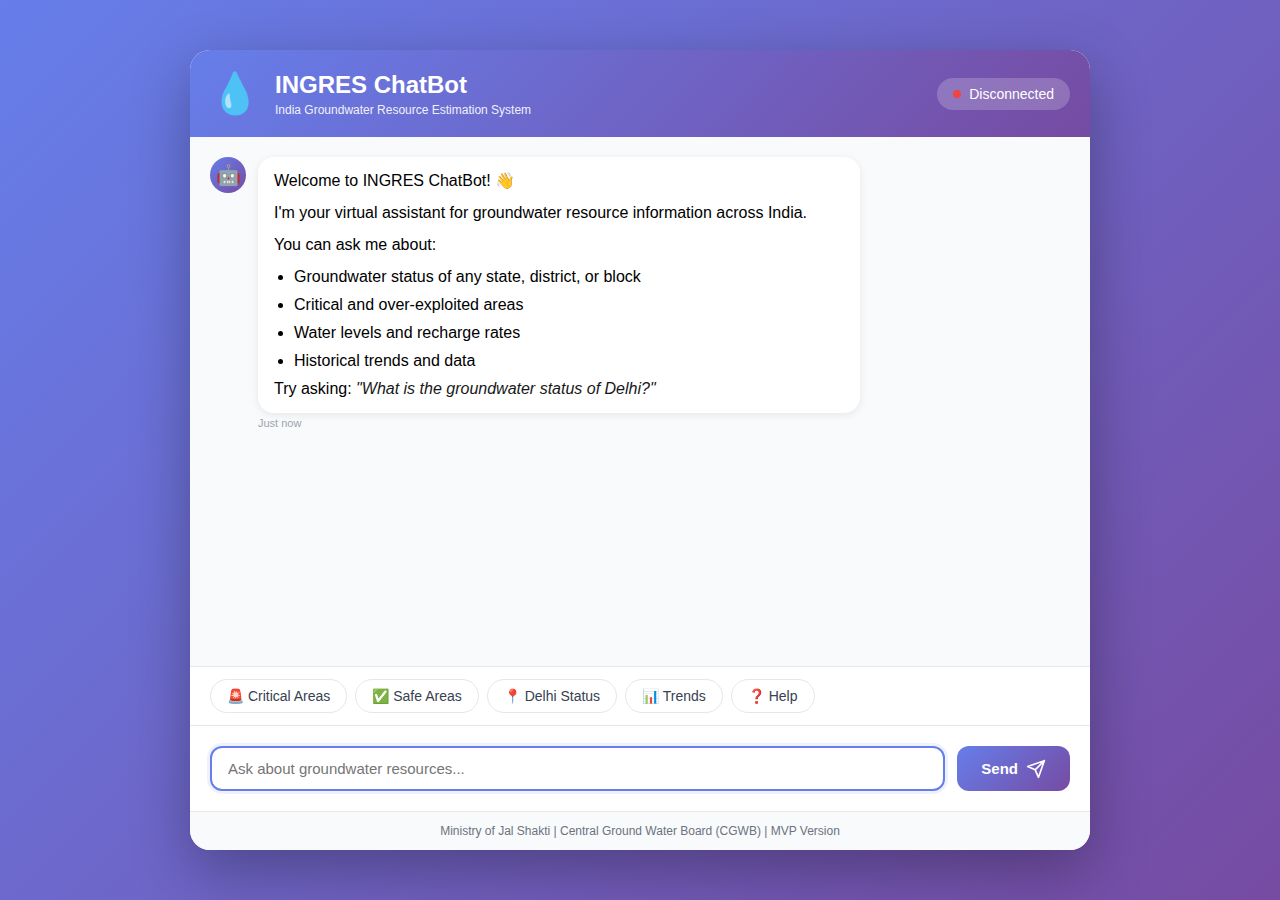
<file: frontend/index.html>
<!DOCTYPE html>
<html lang="en">
<head>
    <meta charset="UTF-8">
    <meta name="viewport" content="width=device-width, initial-scale=1.0">
    <title>INGRES ChatBot - Groundwater Resource Assistant</title>
    <link rel="stylesheet" href="styles.css">
</head>
<body>
    <div class="container">
        <!-- Header -->
        <header class="header">
            <div class="logo">
                <span class="logo-icon">💧</span>
                <div>
                    <h1>INGRES ChatBot</h1>
                    <p>India Groundwater Resource Estimation System</p>
                </div>
            </div>
            <div class="header-info">
                <span class="status-indicator" id="connectionStatus">
                    <span class="status-dot"></span>
                    <span>Connected</span>
                </span>
            </div>
        </header>

        <!-- Main Chat Area -->
        <div class="chat-container">
            <!-- Chat Messages -->
            <div class="chat-messages" id="chatMessages">
                <!-- Welcome Message -->
                <div class="message bot-message">
                    <div class="message-avatar">🤖</div>
                    <div class="message-content">
                        <div class="message-bubble">
                            <p>Welcome to INGRES ChatBot! 👋</p>
                            <p>I'm your virtual assistant for groundwater resource information across India.</p>
                            <p>You can ask me about:</p>
                            <ul>
                                <li>Groundwater status of any state, district, or block</li>
                                <li>Critical and over-exploited areas</li>
                                <li>Water levels and recharge rates</li>
                                <li>Historical trends and data</li>
                            </ul>
                            <p>Try asking: <em>"What is the groundwater status of Delhi?"</em></p>
                        </div>
                        <span class="message-time">Just now</span>
                    </div>
                </div>
            </div>

            <!-- Quick Actions -->
            <div class="quick-actions">
                <button class="quick-btn" onclick="sendQuickQuery('Show me critical areas')">
                    🚨 Critical Areas
                </button>
                <button class="quick-btn" onclick="sendQuickQuery('Which areas are safe?')">
                    ✅ Safe Areas
                </button>
                <button class="quick-btn" onclick="sendQuickQuery('Show groundwater status of Delhi')">
                    📍 Delhi Status
                </button>
                <button class="quick-btn" onclick="sendQuickQuery('What is the water level trend?')">
                    📊 Trends
                </button>
                <button class="quick-btn" onclick="sendQuickQuery('Help')">
                    ❓ Help
                </button>
            </div>

            <!-- Input Area -->
            <div class="input-container">
                <input 
                    type="text" 
                    id="messageInput" 
                    class="message-input" 
                    placeholder="Ask about groundwater resources..."
                    onkeypress="handleKeyPress(event)"
                >
                <button class="send-button" onclick="sendMessage()">
                    <span>Send</span>
                    <svg width="20" height="20" viewBox="0 0 24 24" fill="none" stroke="currentColor">
                        <path d="M22 2L11 13M22 2L15 22L11 13L2 9L22 2Z" stroke-width="2" stroke-linecap="round" stroke-linejoin="round"/>
                    </svg>
                </button>
            </div>
        </div>

        <!-- Footer -->
        <footer class="footer">
            <p>Ministry of Jal Shakti | Central Ground Water Board (CGWB) | MVP Version</p>
        </footer>
    </div>

    <script src="script.js"></script>
</body>
</html>
</file>
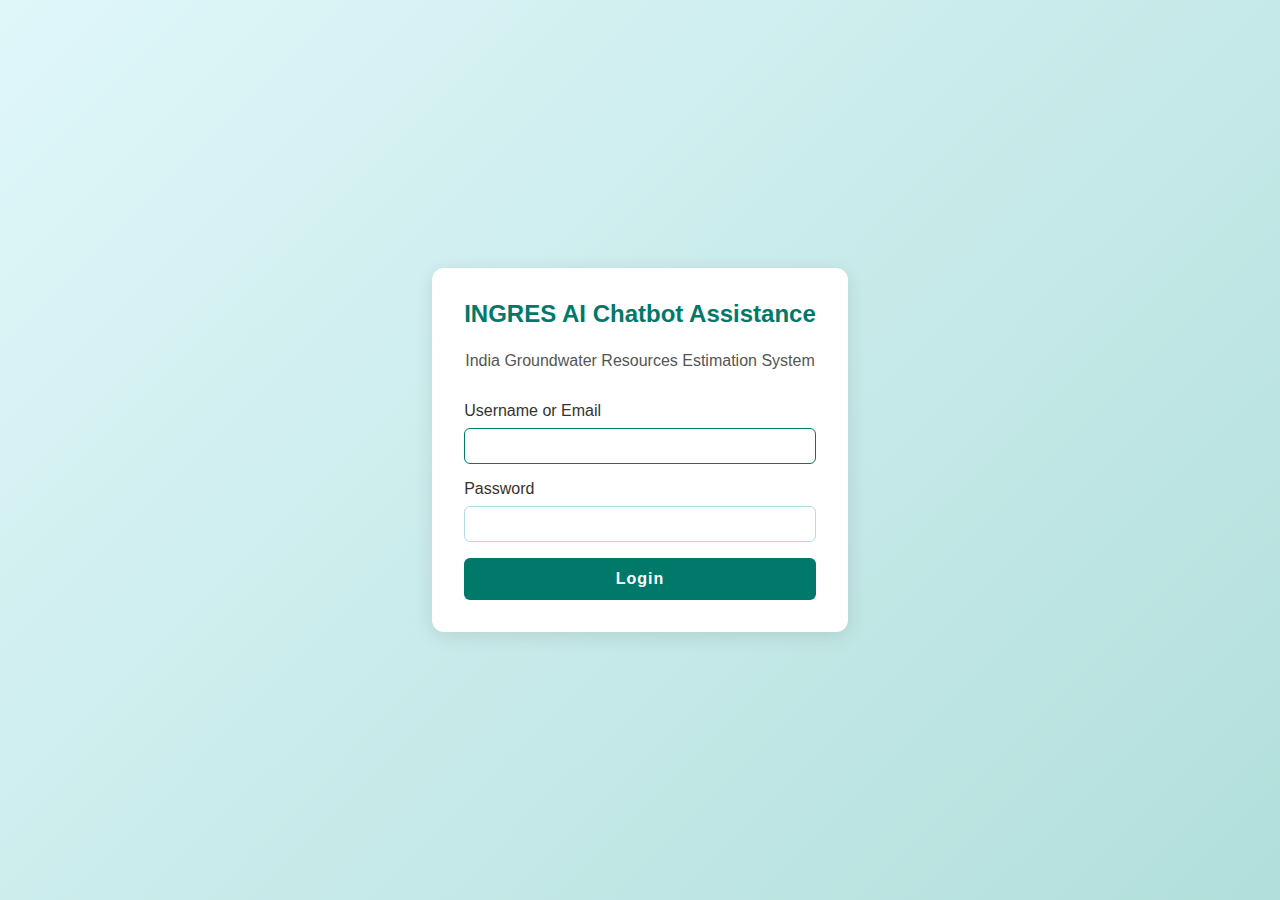
<file: Katyayani.T/Login.html>
<!DOCTYPE html>
<html lang="en">
<head>
    <meta charset="UTF-8">
    <meta name="viewport" content="width=device-width, initial-scale=1.0">
    <title>INGRES Login</title>
    <style>
        * {
            margin: 0;
            padding: 0;
            box-sizing: border-box;
        }

        body {
            font-family: -apple-system, BlinkMacSystemFont, 'Segoe UI', 'Roboto', 'Oxygen', 'Ubuntu', 'Cantarell', 'Fira Sans', 'Droid Sans', 'Helvetica Neue', sans-serif;
            -webkit-font-smoothing: antialiased;
            -moz-osx-font-smoothing: grayscale;
        }

        .container {
            min-height: 100vh;
            display: flex;
            align-items: center;
            justify-content: center;
            background: linear-gradient(135deg, #e0f7fa 0%, #b2dfdb 100%);
        }

        .form-container {
            background: #fff;
            padding: 2rem;
            border-radius: 12px;
            box-shadow: 0 4px 20px rgba(0,0,0,0.1);
            min-width: 320px;
        }

        .title {
            color: #00796b;
            text-align: center;
            margin-bottom: 1.5rem;
            font-size: 1.5rem;
            font-weight: bold;
        }

        .subtitle {
            color: #555;
            text-align: center;
            margin-bottom: 2rem;
        }

        .form-group {
            margin-bottom: 1rem;
        }

        .form-label {
            display: block;
            margin-bottom: 0.5rem;
            color: #333;
        }

        .form-input {
            width: 100%;
            padding: 0.5rem;
            border-radius: 6px;
            border: 1px solid #b2dfdb;
            font-size: 1rem;
            outline: none;
        }

        .form-input:focus {
            border-color: #00796b;
        }

        .error-message {
            color: #d32f2f;
            margin-bottom: 1rem;
            font-size: 0.95rem;
            display: none;
        }

        .error-message.show {
            display: block;
        }

        .submit-button {
            width: 100%;
            padding: 0.75rem;
            background: #00796b;
            color: #fff;
            border: none;
            border-radius: 6px;
            font-weight: bold;
            letter-spacing: 1px;
            cursor: pointer;
            font-size: 1rem;
        }

        .submit-button:hover {
            background: #00695c;
        }

        .submit-button:active {
            background: #004d40;
        }
    </style>
</head>
<body>
    <div class="container">
        <form class="form-container" id="loginForm">
            <h2 class="title">INGRES AI Chatbot Assistance</h2>
            <p class="subtitle">India Groundwater Resources Estimation System</p>
            
            <div class="form-group">
                <label for="username" class="form-label">Username or Email</label>
                <input 
                    type="text" 
                    id="username" 
                    class="form-input"
                    autofocus 
                    required
                />
            </div>
            
            <div class="form-group">
                <label for="password" class="form-label">Password</label>
                <input 
                    type="password" 
                    id="password" 
                    class="form-input"
                    required
                />
            </div>
            
            <div id="errorMessage" class="error-message"></div>
            
            <button type="submit" class="submit-button">Login</button>
        </form>
    </div>

    <script>
        document.getElementById('loginForm').addEventListener('submit', function(e) {
            e.preventDefault();
            
            const username = document.getElementById('username').value;
            const password = document.getElementById('password').value;
            const errorMessage = document.getElementById('errorMessage');
            
            if (username === '' || password === '') {
                errorMessage.textContent = 'Please enter both username and password.';
                errorMessage.classList.add('show');
            } else {
                errorMessage.classList.remove('show');
                
                // Show success message briefly then redirect
                const button = document.querySelector('.submit-button');
                button.textContent = 'Logging in...';
                button.style.background = '#4caf50';
                button.disabled = true;
                
                setTimeout(function() {
                    // Simple redirect - change 'chatbot.html' to your chatbot page name
                    <a href="C:\INGRES-Prototype\frontend\index.html"></a>;
                }, 1500);
            }
        });
    </script>
</body>
</html>
</file>
<file: frontend/styles.css>
* {
    margin: 0;
    padding: 0;
    box-sizing: border-box;
}

body {
    font-family: -apple-system, BlinkMacSystemFont, 'Segoe UI', Roboto, Oxygen, Ubuntu, sans-serif;
    background: linear-gradient(135deg, #667eea 0%, #764ba2 100%);
    min-height: 100vh;
    display: flex;
    justify-content: center;
    align-items: center;
    padding: 20px;
}

.container {
    width: 100%;
    max-width: 900px;
    background: white;
    border-radius: 20px;
    box-shadow: 0 20px 60px rgba(0, 0, 0, 0.3);
    overflow: hidden;
    display: flex;
    flex-direction: column;
    height: 90vh;
    max-height: 800px;
}

/* Header */
.header {
    background: linear-gradient(135deg, #667eea 0%, #764ba2 100%);
    color: white;
    padding: 20px;
    display: flex;
    justify-content: space-between;
    align-items: center;
}

.logo {
    display: flex;
    align-items: center;
    gap: 15px;
}

.logo-icon {
    font-size: 40px;
    animation: float 3s ease-in-out infinite;
}

@keyframes float {
    0%, 100% { transform: translateY(0px); }
    50% { transform: translateY(-10px); }
}

.logo h1 {
    font-size: 24px;
    font-weight: 700;
    margin-bottom: 4px;
}

.logo p {
    font-size: 12px;
    opacity: 0.9;
}

.status-indicator {
    display: flex;
    align-items: center;
    gap: 8px;
    background: rgba(255, 255, 255, 0.2);
    padding: 8px 16px;
    border-radius: 20px;
    font-size: 14px;
}

.status-dot {
    width: 8px;
    height: 8px;
    background: #4ade80;
    border-radius: 50%;
    animation: pulse 2s infinite;
}

@keyframes pulse {
    0% { box-shadow: 0 0 0 0 rgba(74, 222, 128, 0.7); }
    70% { box-shadow: 0 0 0 10px rgba(74, 222, 128, 0); }
    100% { box-shadow: 0 0 0 0 rgba(74, 222, 128, 0); }
}

/* Chat Container */
.chat-container {
    flex: 1;
    display: flex;
    flex-direction: column;
    background: #f9fafb;
}

/* Chat Messages */
.chat-messages {
    flex: 1;
    overflow-y: auto;
    padding: 20px;
    display: flex;
    flex-direction: column;
    gap: 16px;
}

.chat-messages::-webkit-scrollbar {
    width: 6px;
}

.chat-messages::-webkit-scrollbar-track {
    background: #f1f1f1;
}

.chat-messages::-webkit-scrollbar-thumb {
    background: #888;
    border-radius: 3px;
}

.chat-messages::-webkit-scrollbar-thumb:hover {
    background: #555;
}

/* Messages */
.message {
    display: flex;
    gap: 12px;
    animation: fadeInUp 0.3s ease;
}

@keyframes fadeInUp {
    from {
        opacity: 0;
        transform: translateY(10px);
    }
    to {
        opacity: 1;
        transform: translateY(0);
    }
}

.message-avatar {
    width: 36px;
    height: 36px;
    border-radius: 50%;
    display: flex;
    align-items: center;
    justify-content: center;
    font-size: 20px;
    flex-shrink: 0;
}

.bot-message .message-avatar {
    background: linear-gradient(135deg, #667eea 0%, #764ba2 100%);
}

.user-message {
    flex-direction: row-reverse;
}

.user-message .message-avatar {
    background: #f3f4f6;
}

.message-content {
    flex: 1;
    max-width: 70%;
}

.user-message .message-content {
    display: flex;
    flex-direction: column;
    align-items: flex-end;
}

.message-bubble {
    background: white;
    padding: 12px 16px;
    border-radius: 16px;
    box-shadow: 0 2px 8px rgba(0, 0, 0, 0.08);
    line-height: 1.5;
}

.message-bubble p {
    margin-bottom: 8px;
}

.message-bubble p:last-child {
    margin-bottom: 0;
}

.message-bubble ul {
    margin-left: 20px;
    margin-top: 8px;
}

.message-bubble li {
    margin-bottom: 4px;
}

.user-message .message-bubble {
    background: linear-gradient(135deg, #667eea 0%, #764ba2 100%);
    color: white;
}

.message-time {
    font-size: 11px;
    color: #9ca3af;
    margin-top: 4px;
    display: inline-block;
}

/* Quick Actions */
.quick-actions {
    padding: 12px 20px;
    background: white;
    border-top: 1px solid #e5e7eb;
    display: flex;
    gap: 8px;
    flex-wrap: wrap;
}

.quick-btn {
    padding: 8px 16px;
    border: 1px solid #e5e7eb;
    border-radius: 20px;
    background: white;
    color: #374151;
    font-size: 14px;
    cursor: pointer;
    transition: all 0.2s;
    display: flex;
    align-items: center;
    gap: 6px;
}

.quick-btn:hover {
    background: #f3f4f6;
    transform: translateY(-2px);
    box-shadow: 0 4px 12px rgba(0, 0, 0, 0.1);
}

/* Input Container */
.input-container {
    padding: 20px;
    background: white;
    border-top: 1px solid #e5e7eb;
    display: flex;
    gap: 12px;
}

.message-input {
    flex: 1;
    padding: 12px 16px;
    border: 2px solid #e5e7eb;
    border-radius: 12px;
    font-size: 15px;
    transition: all 0.2s;
}

.message-input:focus {
    outline: none;
    border-color: #667eea;
    box-shadow: 0 0 0 3px rgba(102, 126, 234, 0.1);
}

.send-button {
    padding: 12px 24px;
    background: linear-gradient(135deg, #667eea 0%, #764ba2 100%);
    color: white;
    border: none;
    border-radius: 12px;
    font-size: 15px;
    font-weight: 600;
    cursor: pointer;
    transition: all 0.2s;
    display: flex;
    align-items: center;
    gap: 8px;
}

.send-button:hover {
    transform: translateY(-2px);
    box-shadow: 0 8px 20px rgba(102, 126, 234, 0.3);
}

.send-button:active {
    transform: translateY(0);
}

.send-button:disabled {
    opacity: 0.5;
    cursor: not-allowed;
}

/* Footer */
.footer {
    padding: 12px 20px;
    background: #f9fafb;
    text-align: center;
    color: #6b7280;
    font-size: 12px;
    border-top: 1px solid #e5e7eb;
}

/* Loading Animation */
.typing-indicator {
    display: flex;
    gap: 4px;
    padding: 12px;
}

.typing-dot {
    width: 8px;
    height: 8px;
    background: #9ca3af;
    border-radius: 50%;
    animation: typing 1.4s infinite;
}

.typing-dot:nth-child(2) {
    animation-delay: 0.2s;
}

.typing-dot:nth-child(3) {
    animation-delay: 0.4s;
}

@keyframes typing {
    0%, 60%, 100% {
        transform: translateY(0);
    }
    30% {
        transform: translateY(-10px);
    }
}

/* Responsive Design */
@media (max-width: 768px) {
    .container {
        height: 100vh;
        max-height: none;
        border-radius: 0;
    }
    
    .message-content {
        max-width: 85%;
    }
    
    .quick-actions {
        padding: 8px 12px;
    }
    
    .quick-btn {
        font-size: 12px;
        padding: 6px 12px;
    }
}

/* Markdown-style formatting */
.message-bubble strong {
    font-weight: 600;
    color: #1f2937;
}

.user-message .message-bubble strong {
    color: white;
}

.message-bubble em {
    font-style: italic;
    opacity: 0.9;
}

/* Status badges in messages */
.status-badge {
    display: inline-block;
    padding: 2px 8px;
    border-radius: 12px;
    font-size: 12px;
    font-weight: 600;
    margin-right: 4px;
}

.status-safe {
    background: #d1fae5;
    color: #065f46;
}

.status-critical {
    background: #fee2e2;
    color: #991b1b;
}

.status-semi-critical {
    background: #fef3c7;
    color: #92400e;
}

.status-over-exploited {
    background: #fce7f3;
    color: #831843;
}
/* --- Scroll Fixes (append to end of styles.css) --- */
html, body { height: 100%; }

#chatMessages {
  /* Make it the scrollable area */
  overflow-y: auto !important;
  -webkit-overflow-scrolling: touch;
  overscroll-behavior: contain;
  scroll-behavior: smooth;
}

/* If your chat layout uses a column container, let messages fill the space */
.chat-container, .chat-wrapper, .content {
  display: flex;
  flex-direction: column;
  min-height: 0;        /* important inside flex to allow children to scroll */
}

#chatMessages {
  flex: 1 1 auto;       /* grow to take remaining height */
  min-height: 0;        /* allow scrolling inside flex parent */
}
</file>
